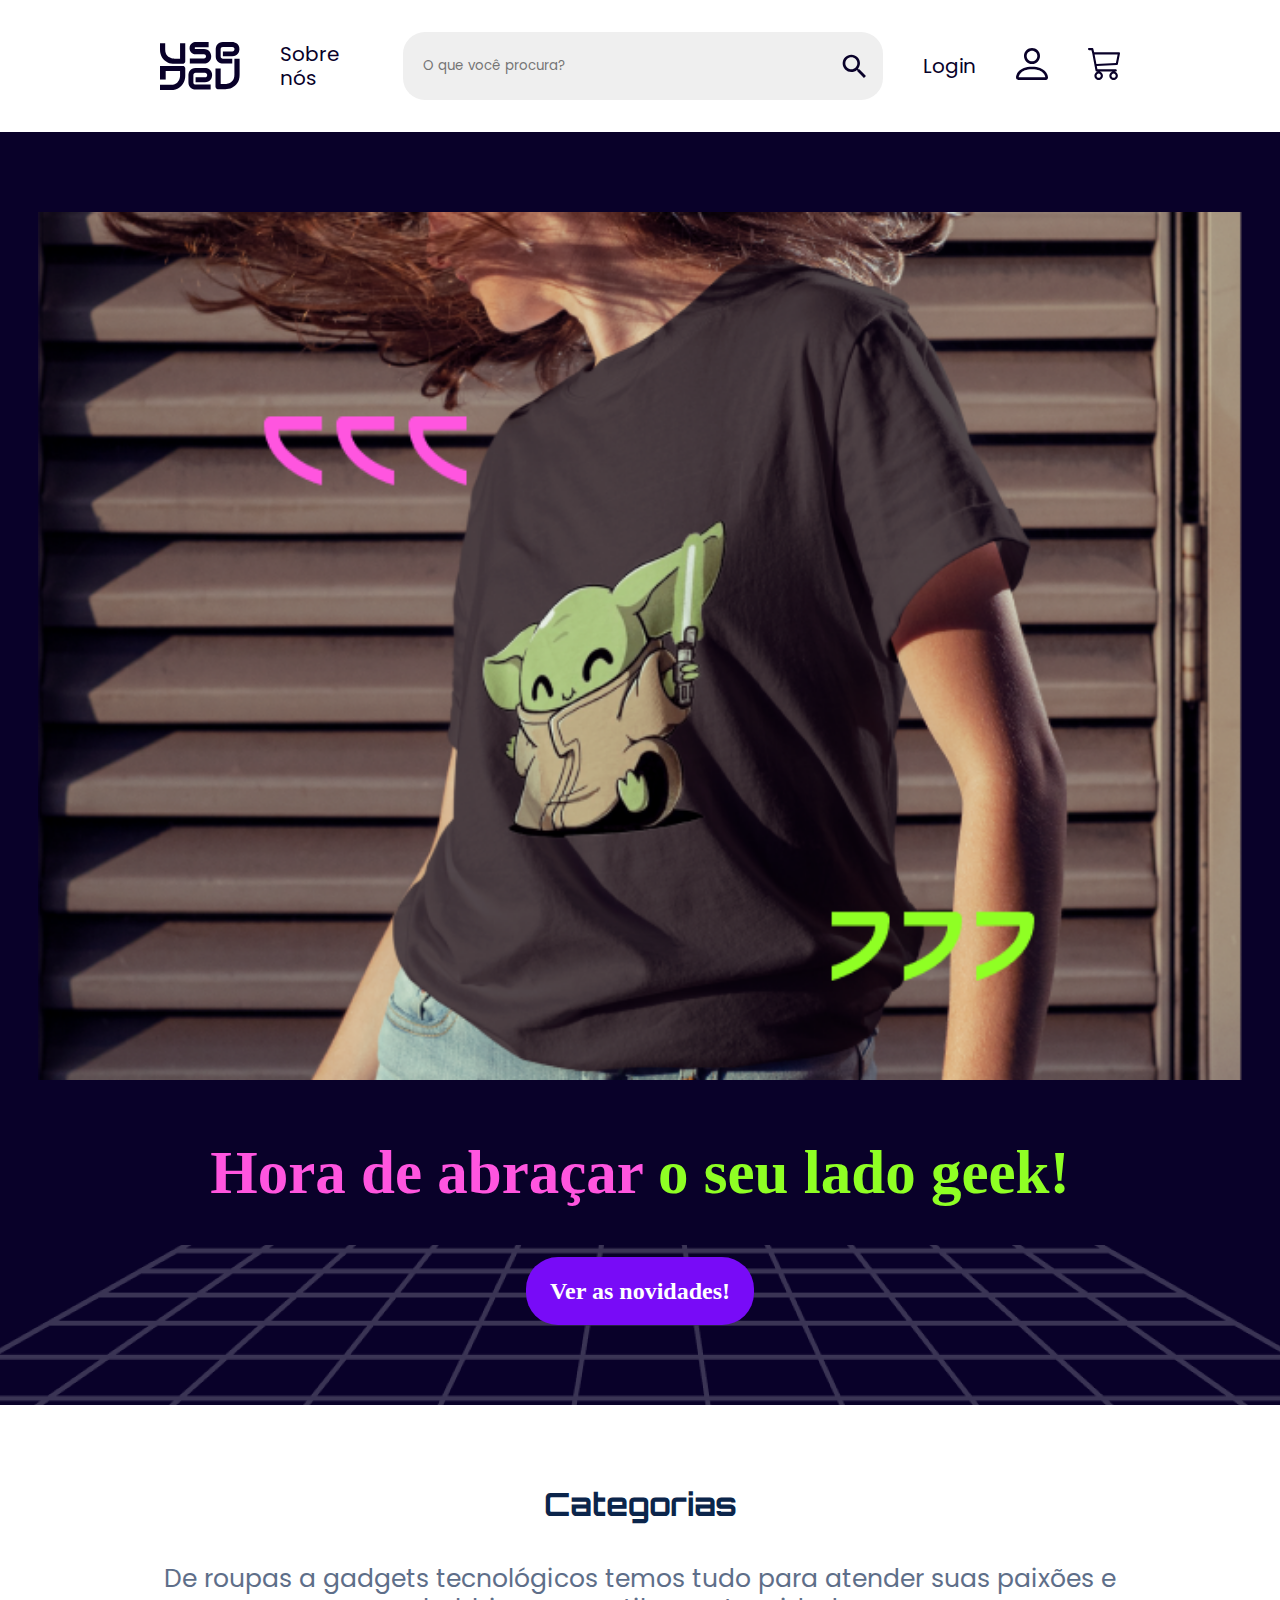
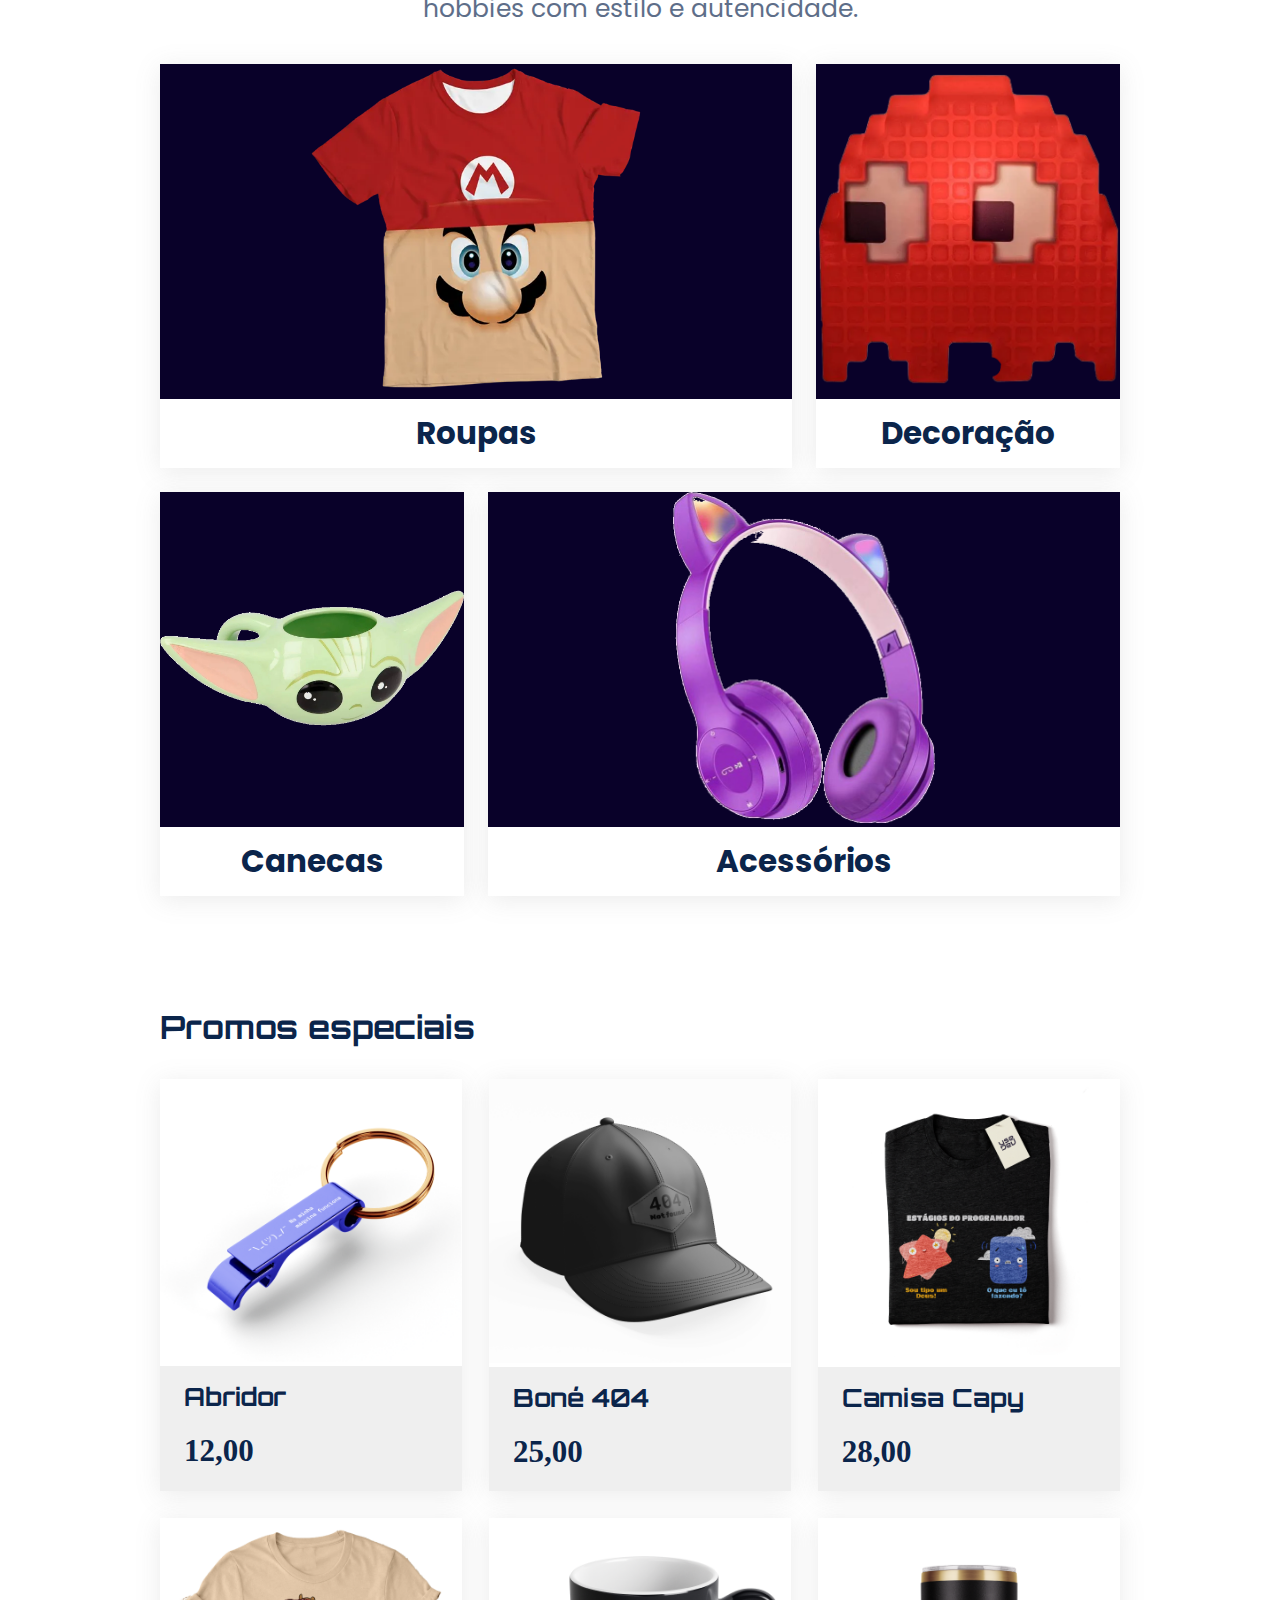
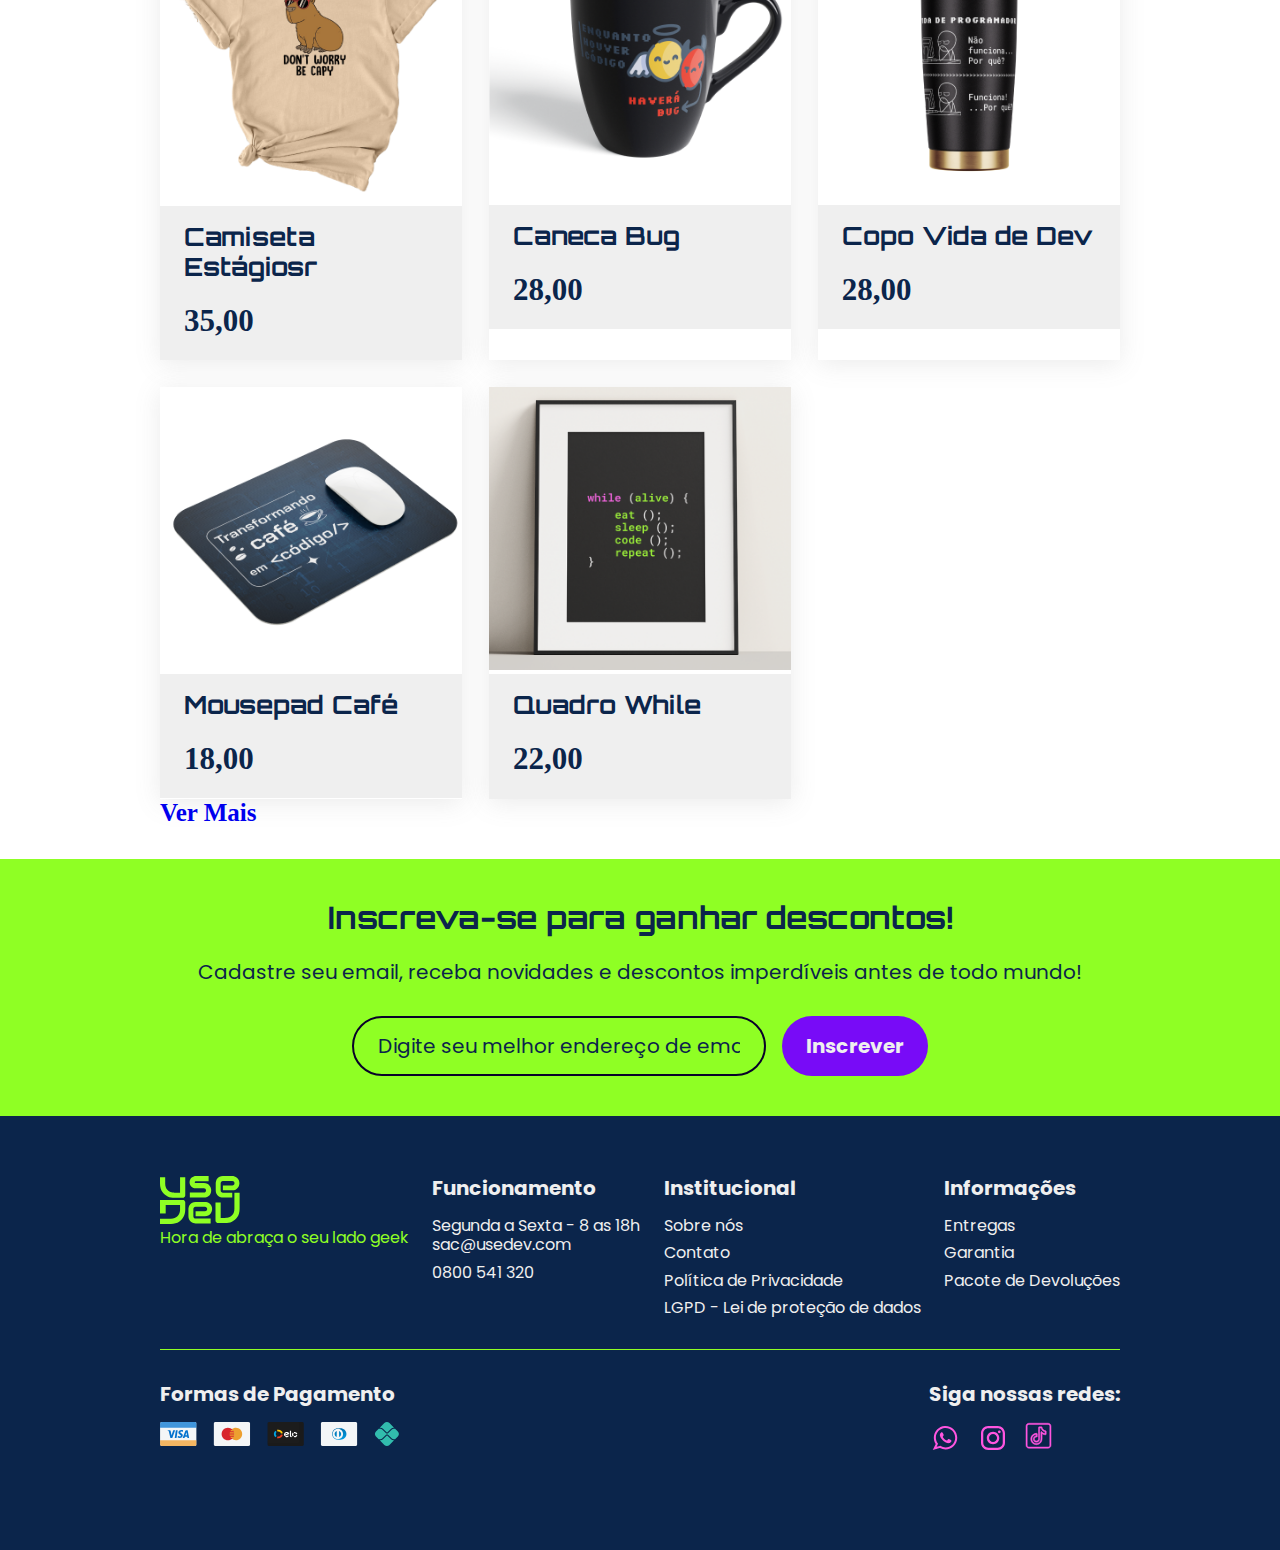
<file: index.html>
<!DOCTYPE html>
<html lang="pt-br">
<head>
    <meta charset="UTF-8">
    <meta name="viewport" content="width=device-width, initial-scale=1.0">
    <title>UseDev</title>
    <link rel="preconnect" href="https://fonts.googleapis.com">
<link rel="preconnect" href="https://fonts.gstatic.com" crossorigin>
<link href="https://fonts.googleapis.com/css2?family=Orbitron:wght@400..900&family=Poppins:ital,wght@0,100;0,200;0,300;0,400;0,500;0,600;0,700;0,800;0,900;1,100;1,200;1,300;1,400;1,500;1,600;1,700;1,800;1,900&display=swap" rel="stylesheet">
<link rel="stylesheet" href="styles.css">
<link rel="stylesheet" href="./css/cabecalho.css">
<link rel="stylesheet" href="./css/banner.css">
<link rel="stylesheet" href="./css/categorias.css">
<link rel="stylesheet" href="./css/promocoes.css">
<link rel="stylesheet" href="./css/newsletter.css">
<link rel="stylesheet" href="./css/rodape.css">
</head>
<body>
    <!-- CABEÇALHO -->
   <header class="cabecalho">
    <nav class="cabecalho__nav">
        <ul class="cabecalho__nav_list">
            <li>
                <h1 class="cabecalho__logo">
                    <img src="assets/icons/logo.svg" alt="Logo da DevUser">
                </h1>
            </li>
            <li class="cabecalho__nav_list_item">
                <a href="" class="cabecalho__nav_list_link">
                    Sobre nós
                </a>
            </li>
            <li class="cabecalho__nav_list_item cabecalho__nav_list_item-input">
                <input type="search" id="search" placeholder="O que você procura?" class="cabecalho__nav_list_input">
                <img src="assets/icons/search.svg" alt="Lupa" class="pesquisa-icon">
            </li>
            <li class="cabecalho__nav_list_item">
                <a href="" class="cabecalho__nav_list_link cabecalho__nav_list_link-login">
                    Login
                </a>
            </li>
            <li class="cabecalho__nav_list_item">
                <a href="" class="cabecalho__nav_list_link cabecalho__nav_list_link-perfil">
                    <img src="assets/icons/perfil.svg" alt="Perfil">
                </a>
            </li>
            <li class="cabecalho__nav_list_item">
                <a href="" class="cabecalho__nav_list_link cabecalho__nav_list_link-perfil">
                    <img src="assets/icons/carrinho.svg" alt="Carrinho">
                </a>
            </li>
        </ul>
    </nav>
   </header>

   <!--Banner-->
   <section class="banner">
        <img src="assets/banner.png" alt="Uma mulher vestindo uma camiseta da UseDev" class="banner__imagem">
        <div class="banner__container">
            <h2 class="banner__container-titulo">
            Hora de abraçar <span>o seu lado geek!</span>
            </h2>
            <button class="banner__container-botao">
            Ver as novidades!
            </button>
        </div>
    </section>

    <!--Categorias-->
    <section class="categorias">
        <h3 class="categorias__titulo">
            Categorias
        </h3>
        <p class="categorias__texto">
            De roupas a gadgets tecnológicos temos tudo para atender suas paixões e hobbies com estilo e autencidade.
        </p>
        <ul class="categorias__list">
            <li class="categorias__list_item categorias__list_item-roupas">
                <div class="categorias__list_item_container"><img src="assets/roupas.png" alt="Roupas">
                </div>
                <h4 class="categorias__list_item_titulo">Roupas</h4>

            </li>
            <li class="categorias__list_item categorias__list_item-decoracao">
                <div class="categorias__list_item_container"><img src="assets/decoracao.png" alt="Decoracao">
                </div>
                <h4 class="categorias__list_item_titulo">Decoração</h4>
                
            </li>
            <li class="categorias__list_item categorias__list_item-canecas">
                <div class="categorias__list_item_container"><img src="assets/canecas.png" alt="Canecas">
                </div>
                <h4 class="categorias__list_item_titulo">Canecas</h4>
                
            </li>
            <li class="categorias__list_item categorias__list_item-acessorios">
                <div class="categorias__list_item_container"><img src="assets/acessorios.png" alt="Acessorios">
                </div>
                <h4 class="categorias__list_item_titulo">Acessórios</h4>
                
            </li>
        </ul>
    </section>
    

    <!--Promoções-->
    <section class="promocoes">
        <h3 class="promocoes__titulo">Promos especiais</h3>
        <ul class="promocoes__list">
            <li class="promocoes__list_item">
                <img src="assets/produtos/abridor.png" alt="Abridor de lata">
                <div class="promocoes__list_item_descricao">
                    <h4>Abridor</h4>
                    <p>12,00</p>
                </div>
            </li>
            <li class="promocoes__list_item">
                <img src="assets/produtos/boné.png" alt="Boné">
                <div class="promocoes__list_item_descricao">
                    <h4>Boné 404</h4>
                    <p>25,00</p>
                </div>
            </li>
            <li class="promocoes__list_item">
                <img src="assets/produtos/camisa.png" alt="Camisa capyvara">
                <div class="promocoes__list_item_descricao">
                    <h4>Camisa Capy</h4>
                    <p>28,00</p>
                </div>
            </li>
            <li class="promocoes__list_item">
                <img src="assets/produtos/camiseta.png" alt="Camiseta Estágios">
                <div class="promocoes__list_item_descricao">
                    <h4>Camiseta Estágiosr</h4>
                    <p>35,00</p>
                </div>
            </li>
            <li class="promocoes__list_item">
                <img src="assets/produtos/caneca.png" alt="Caneca com ilustrações">
                <div class="promocoes__list_item_descricao">
                    <h4>Caneca Bug</h4>
                    <p>28,00</p>
                </div>
            </li>
            <li class="promocoes__list_item">
                <img src="assets/produtos/copo.png" alt="Copo Vida de Dev">
                <div class="promocoes__list_item_descricao">
                    <h4>Copo Vida de Dev</h4>
                    <p>28,00</p>
                </div>
            </li>
            <li class="promocoes__list_item">
                <img src="assets/produtos/mousepad.png" alt="Um Mousepad">
                <div class="promocoes__list_item_descricao">
                    <h4>Mousepad Café</h4>
                    <p>18,00</p>
                </div>
            </li>
            <li class="promocoes__list_item">
                <img src="assets/produtos/quadro.png" alt="Quadro while">
                <div class="promocoes__list_item_descricao">
                    <h4>Quadro While</h4>
                    <p>22,00</p>
                </div>
            </li>
        </ul>
        <a href="#" class="paragrafo_unico">Ver Mais</a>
    </section>

    <section class="newsletter">
        <h3 class="newsletter__titulo">Inscreva-se para ganhar descontos!</h3>
        <h4 class="newsletter__texto">Cadastre seu email, receba novidades e descontos imperdíveis antes de todo mundo!</h4>
        <div class="newsletter__container">
            <input type="email"
                name="email" 
                id="email" 
                placeholder="Digite seu melhor endereço de email"
                class="newsletter__container_input">
            <button class="newsletter__container_botao">Inscrever</button>
        </div>
    </section>

    <footer class="rodape">
        <div class="rodape__linha">
            <div class="rodape__coluna rodape__coluna_logo">
                <img src="assets/icons/logo-verde.svg" alt="Use dev Logo Verde">
                <p class="rodape__coluna_logo_texto">Hora de abraça o seu lado geek</p>
            </div>

            <div class="rodape__coluna">
                <h5 class="rodape__coluna_titulo">Funcionamento</h5>
                <ul class="rodape__coluna_list">
                    <li class="rodape__coluca_list_item">
                        Segunda a Sexta - 8 as 18h
                    </li>
                    <li class="rodape__coluna_list_item">
                        <a href="mailto:sac@usedev.com" class="rodape__coluna_link">
                            sac@usedev.com
                        </a>
                    </li>
                    <li class="rodape__coluna_list_item">
                        <a href="tel:+5550800541320" class="rodape__coluna_link">
                            0800 541 320
                        </a>
                    </li>
                </ul>
            </div>
            <div class="rodape__coluna">
                <h5 class="rodape__coluna_titulo">Institucional</h5>
                <nav class="rodape__coluna_nav">
                    <ul class="rodape__coluna_list">
                        <li class="rodape__coluna_list_item">
                            <a href="#" class="rodape__coluna_link">Sobre nós</a>
                        </li>
                        <li class="rodape__coluna_list_item">
                            <a href="#" class="rodape__coluna_link">Contato</a>
                        </li>
                        <li class="rodape__coluna_list_item">
                            <a href="#" class="rodape__coluna_link">Política de Privacidade</a>
                        </li>
                        <li class="rodape__coluna_list_item">
                            <a href="#" class="rodape__coluna_link">LGPD - Lei de proteção de dados</a>
                        </li>
                    </ul>
                </nav>
            </div>

             <div class="rodape__coluna">
                <h5 class="rodape__coluna_titulo">Informações</h5>
                <nav class="rodape__coluna_nav">
                    <ul class="rodape__coluna_list">
                        <li class="rodape__coluna_list_item">
                            <a href="#" class="rodape__coluna_link">Entregas</a>
                        </li>
                        <li class="rodape__coluna_list_item">
                            <a href="#" class="rodape__coluna_link">Garantia</a>
                        </li>
                        <li class="rodape__coluna_list_item">
                            <a href="#" class="rodape__coluna_link">Pacote de Devoluções</a>
                        </li>
                    </ul>
                </nav>
            </div>

        </div>

        <div class="rodape__linha">
            <div class="rodape__coluna">
                <h5 class="rodape__coluna_titulo">Formas de Pagamento</h5>
                <ul class="rodape__coluna_list-cartao">
                    <li class="rodape__coluna_list-item-cartao">
                        <img src="./assets/icons/icon-cartao-visa.svg" alt="Visa">
                    </li>
                    <li class="rodape__coluna_list-item-cartao">
                        <img src="./assets/icons/icon-cartao-master.svg" alt="Mastercard">
                    </li>
                    <li class="rodape__coluna_list-item-cartao">
                        <img src="./assets/icons/icon-cartao-elo.svg" alt="Elo">
                    </li>
                    <li class="rodape__coluna_list-item-cartao">
                        <img src="./assets/icons/icon-cartao-diners.svg" alt="Diners">
                    </li>
                    <li class="rodape__coluna_list-item-cartao">
                        <img src="./assets/icons/icon-pix.svg" alt="Pix">
                    </li>
                </ul>
            </div>
            <div class="rodape__coluna">
                <h5 class="rodape__coluna_titulo">Siga nossas redes:</h5>
                <ul class="rodape__coluna_list-redes-sociais">
                    <li class="rodape__coluna_list-item-redes-sociais">
                        <a href="#">
                            <img src="./assets/icons/whatsapp.svg" alt="Whatsapp">
                        </a>
                    </li>
                    <li class="rodape__coluna_list-item-redes-sociais">
                        <a href="#">
                            <img src="./assets/icons/instagram.svg" alt="Instagram">
                        </a>
                    </li>
                    <li class="rodape__coluna_list-item-redes-sociais">
                        <a href="#">
                            <img src="./assets/icons/tiktok.svg" alt="Tiktok">
                        </a>
                    </li>
                </ul>
            </div>
        </div>
    </footer>


</body>
</html>
</file>
<file: styles.css>
:root {
    --cor-texto-principal: #0B254B;
    --cor-texto-secundario: #5E6E89;
    --cor-texto: #EFEFEF;
    --fonte-texto: "Poppins", sans-serif;
    --fonte-titulo: "Orbitron", sans-serif;

    --cor-links: #090129;

    --cor-destaque-principal: #FF55DF;
    --cor-destaque-secundario: #8FFF24;

    --cor-fundo-botao: #780BF7;

    --cor-de-fundo: #FFFFFF;
}


* {
    padding: 0;
    margin: 0;
    box-sizing: border-box;
}

body {
    width: 100vw;
}

main {
    width: 100%;
}
</file>
<file: css/cabecalho.css>
.cabecalho__nav_list {
    display: grid;
    grid-template-columns: 1fr auto 50% auto auto auto;
    gap: 40px;
    list-style-type: none;
    align-items: center;
    width: 100%;
}

.cabecalho {
    padding: 32px 12.5%;
    width: 100%;
}

.cabecalho__logo {
    width: 79.61px;
    height: 48px;
}

.cabecalho__nav_list_link {
    font-size: 20px;
    line-height: 24px;
    text-decoration: none;
    color: var(--cor-links);
    font-family: var(--fonte-texto);

}

.cabecalho__nav_list_item-input {
    position: relative;

}

.cabecalho__nav_list_input {
    width: 100%;
    height: 100%;
    padding: 24px 20px;
    box-sizing: border-box;
    background-color: var(--cor-texto);
    border-radius: 22px ;
    border: none;
    line-height: 24px;
    font-family: var(--fonte-texto);
    color: var(--cor-links);
}

.pesquisa-icon {
    position: absolute;
    right: 17.5px;
    top: 50%;
    transform:translateY(-50%);
    width: 24px;
    height: 24px;
    pointer-events: none;
}

@media screen and (max-width: 768px) {
    .cabecalho__nav_list {
        grid-template-areas: 
        "log sobre login perfil carrinho"
        "input input input input input";
        grid-template-columns: 1fr 2fr .5fr .5fr .5fr;
    }

    .cabecalho__logo {
        grid-area: logo;
        justify-self: center;
    }

    .cabecalho__nav_list_item-sobre {
        grid-area: sobre;
    }

    .cabecalho__nav_list_item-login {
        grid-area: login;
    }

    .cabecalho__nav_list_item-perfil {
        grid-area: perfil;
    }

    .cabecalho__nav_list_item-carrinho {
        grid-area: carrinho;
    }

    .cabecalho__nav_list_item-input {
        grid-area: input;
    }
    
}
</file>
<file: css/banner.css>
.banner {
    background-color: var(--cor-links);
    padding: 80px 12.5%;
    display: grid;
    gap: 56px;
    grid-template-columns: repeat(2, 1fr);
    background-image: url(../assets/banner-background.png);
    background-position: bottom;
    background-repeat: no-repeat;
    align-items: center;

    
}


.banner__container-titulo {
    font-family: var(--font-titulo);
    color: var(--cor-destaque-principal);
    font-weight: 800;
    font-size: 76px;
    line-height: 91.2px;
    padding-bottom: 48px;
}

.banner__container-titulo span {
    color: var(--cor-destaque-secundario);

}

.banner__container-botao {
    padding: 16px 24px;
    color: var(--cor-de-fundo);
    font-weight: 600;
    font-family: var(--font-texto);
    line-height: 36px;
    font-size: 24px;
    background-color: var(--cor-fundo-botao);
    border-radius: 32px;
    border: none;
}


.banner__imagem {
    width: 100%;
}

@media screen and (max-width: 1280px) {
    .banner {
        grid-template-columns: 1fr;
        text-align: center;
        padding: 80px 38px;

    }

    .banner__container-titulo {
        font-size: 61px;
        line-height: 73.2px;
    }
}
</file>
<file: css/categorias.css>
.categorias__list {
    display: grid;
    grid-template-columns: 1fr 1fr 1fr;
    grid-template-rows: auto auto;
    grid-template-areas: 
    "roupas roupas decoracao"
    "canecas acessorios acessorios";
    gap: 24px;
    list-style-type: none;
}


.categorias__list_item-roupas {
    grid-area: roupas;
}

.categorias__list_item-decoracao {
    grid-area: decoracao;
}

.categorias__list_item-acessorios {
    grid-area: acessorios;
}

.categorias__list_item-canecas {
    grid-area: canecas;
}

.categorias__list_item_container img {
    height: 331px;
    width: 100%;
    object-fit: contain;
}

.categorias__list_item_container {
    background-color: var(--cor-links);
    text-align: center;

}

.categorias__list_item {
    box-shadow: 0px 4px 24px 0px #7b7b7b26;
}

.categorias {
    padding: 80px 12.5%;
}

.categorias__titulo {
    font-size: 32px;
    line-height: 39px;
    text-align: center;
    font-family: var(--fonte-titulo);
    color: var(--cor-texto-principal);
    margin-bottom: 40px;
}

.categorias__texto {
    font-size: 25px;
    line-height: 30px;
    text-align: center;
    font-family: var(--fonte-texto);
    color: var(--cor-texto-secundario);
    margin-bottom: 40px;
}

.categorias__list_item_titulo {
    font-size: 31px;
    font-weight: 700;
    line-height: 37.2px;
    font-family: var(--fonte-texto);
    color: var(--cor-texto-principal);
    padding: 16px 0;
    text-align: center;
}
</file>
<file: css/promocoes.css>
.promocoes__list {
    display: grid;
    grid-template-columns: repeat(auto-fit, minmax(300px, 1fr));
    grid-template-rows: auto auto;
    list-style-type: none;
    gap: 26.67px;
    width: 100%;
    
}   

.promocoes__list_item {
    
    box-shadow: 0px 4px 24px 0px #7b7b7b26;
    
}

.promocoes {
    padding: 32px 12.5%;
}

.promocoes__titulo {
    font-size: 32px;
    line-height: 39px;
    color: var(--cor-texto-principal);
    font-family: var(--fonte-titulo);
    margin-bottom: 32px;

}

.promocoes__list_item img {
    width: 100%;
    object-fit: contain;
}

.promocoes__list_item_descricao {
    color: var(--cor-texto-principal);
    background-color: var(--cor-texto);
    padding: 16px 24px;
}

.promocoes__list_item_descricao h4 {
    font-size: 25px;
    line-height: 30px;
    font-family: var(--fonte-titulo);
    font-weight: 700;

}

.promocoes__list_item_descricao p {
    font-size: 31px;
    line-height: 46.5px;
    font-family: var(--cor-texto);
    margin-top: 16px;
    font-weight: 600;
}

.paragrafo_unico {
    font-size: 25px;
    font-family: var(--cor-texto-principal);
    font-weight: 700;
    margin-top: 10px;
    color: var(#780BF7);
    text-decoration: none;
}
</file>
<file: css/newsletter.css>
.newsletter {
    padding: 40px 12.5%;
    background-color: var(--cor-destaque-secundario);
    text-align: center;
    margin: 0 auto;
}

.newsletter__titulo {
    color: var(--cor-texto-principal);
    font-family: var(--fonte-titulo);
    font-size: 31px;
    margin-bottom: 24px;
    font-weight: 700;
    line-height: 37.2px;
    
}

.newsletter__texto {
    color: var(--cor-texto-principal);
    font-family: var(--fonte-texto);
    font-size: 20px;
    margin-bottom: 32px;
    line-height: 24px;
    font-weight: 400;
}

.newsletter__container {
    display: inline-grid;
    width: 60%;
    grid-template-columns: 1fr auto;
    gap: 16px;
}

.newsletter__container_input {
    width: 100%;
    grid-column: 1;
    padding: 16px 24px;
    border-radius: 32px;
    background-color: transparent;
    border: 2px solid #090129;
    font-family: var(--fonte-texto);
    color: var(--cor-texto-principal);
    font-size: 20px;
    line-height: 24px;
    font-weight: 400;
}

.newsletter__container_input::placeholder {
    font-family: var(--fonte-texto);
    color: var(--cor-texto-principal);
    font-size: 20px;
    line-height: 24px;
    font-weight: 400;
}

.newsletter__container_botao {
    grid-column: 2;
    padding: 16px 24px;
    border-radius: 32px;
    background-color: var(--cor-fundo-botao);
    color: var(--cor-texto);
    font-family: var(--fonte-texto);
    font-size: 20px;
    line-height: 24px;
    font-weight: 700;
    border: none;
    cursor: pointer;
}

@media screen and (max-width: 768px) {
    .newsletter__container {
        display: inline;
    }

    .newsletter__container_input {
        margin-bottom: 16px;
    }
}
</file>
<file: css/rodape.css>
.rodape__linha {
    display: grid;
    grid-template-columns: repeat(4, auto);
    justify-content: space-between;
    margin-bottom: 32px;
}

.rodape__linha:last-child {
    border-top: 1.5px solid var(--cor-destaque-secundario);
    padding-top: 32px;
    display: grid;
    grid-template-columns: repeat(2, auto);
}

.rodape__coluna_list-cartao {
    display: inline-grid;
    grid-template-columns: repeat(5, auto);
    gap: 16px;
    list-style-type: none;

}

.rodape__coluna_list-redes-sociais {
    display: inline-grid;
    grid-template-columns: repeat(3, auto);
    gap: 16px;
    list-style-type: none;
}

.rodape {
    padding: 60px 12.5%;
    background-color: var(--cor-texto-principal);
    margin: 0 auto;
}

.rodape__coluna_titulo {
    font-family: var(--fonte-texto);
    font-weight: 700;
    font-size: 20px;
    color: var(--cor-texto);
    line-height: 24px;
    margin-bottom: 16px;
}

.rodape__coluna_logo img {
    width: 79.61px;
    height: 48px;
}

.rodape__coluna_logo_texto {
    font-family: var(--fonte-texto);
    font-weight: 400;
    font-size: 16px;
    color: var(--cor-destaque-secundario);
    line-height: 19.2px;
}

.rodape__coluna_list {
    list-style-type: none;
    color: var(--cor-texto);
    font-family: var(--fonte-texto);
    font-size: 16px;
    line-height: 19.2px;
}

.rodape__coluna_list_item a {
    color: var(--cor-texto);
    text-decoration: none;
}

.rodape__coluna_list_item {
    margin-bottom: 8px;
}

.rodape__coluna_list_item:last-child {
    margin-bottom: 0;
}

@media screen and (max-width: 768px) {
    .rodape__linha:first-child {
        display: grid;
        grid-template-areas: 
        "logo logo logo"
        "funcionamento institucional informacoes";
        justify-content: space-between;
        column-gap: 68px;
    }

    .rodape__linha:first-child .rodape__coluna:nth-child(2) {
        grid-area: funcionamento;
        margin-bottom: 24px;

    }

    .rodape__linha:first-child .rodape__coluna:nth-child(3) {
        grid-area: institucional;
    }
    
    .rodape__linha:first-child .rodape__coluna:nth-child(4) {
        grid-area: informacoes;
    }

    .rodape__linha:first-child .rodape__coluna_logo {
        grid-area: logo;
        text-align: center;
        margin-bottom: 40px;
        padding-bottom: 40px;
        border-bottom: 1.5px solid var(--cor-destaque-secundario);
    }

    .rodape__linha:last-child {
        border-top: none;
        padding-top: none;
    }

}
</file>
